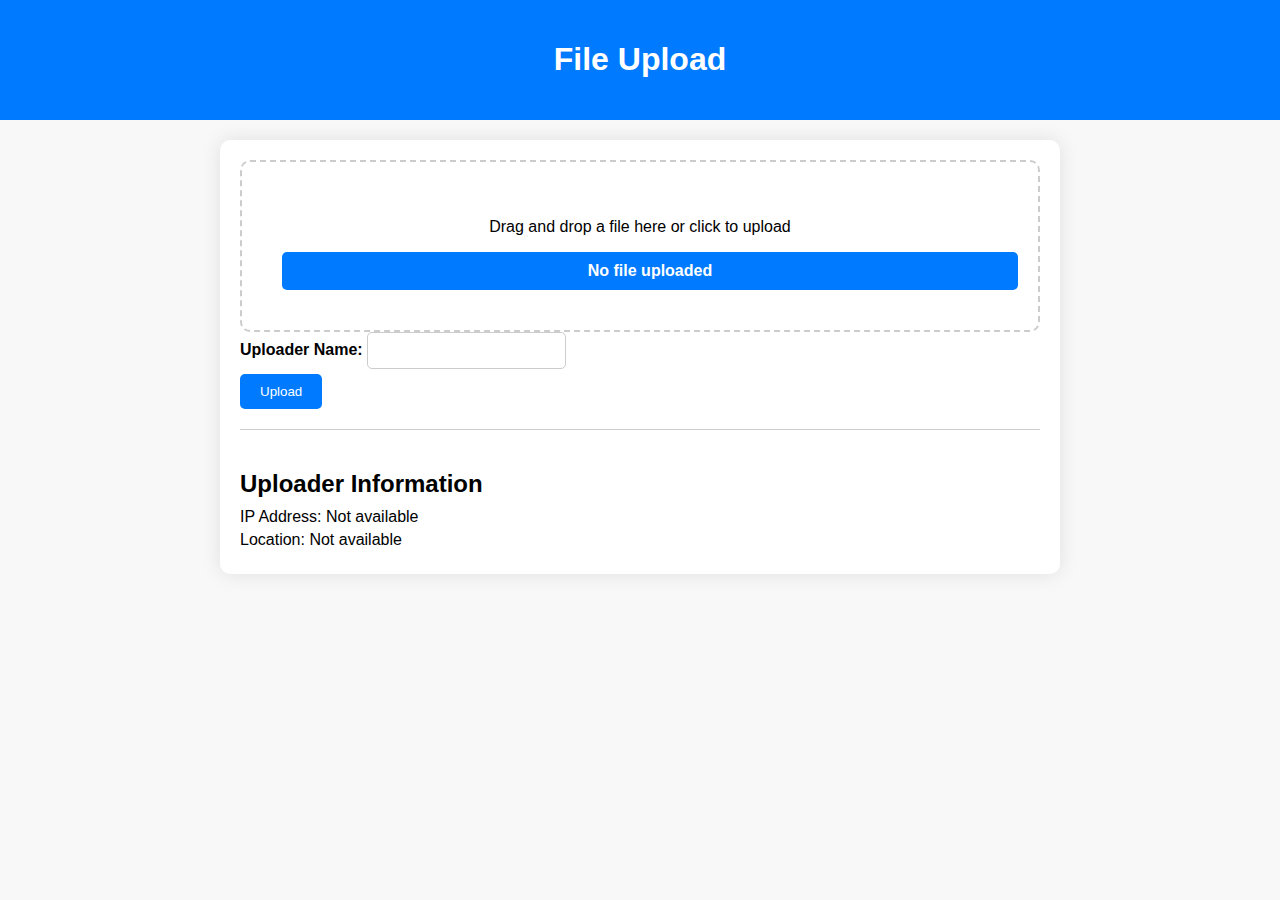
<file: File Upload And Weather Screens/index.html>
<!DOCTYPE html>
<html lang="en">
<head>
    <meta charset="UTF-8">
    <meta name="viewport" content="width=device-width, initial-scale=1.0">
    <link rel="stylesheet" href="./css/main-styles.css">
    <title>File Upload</title>
</head>
<body>
    <header>
        <h1>File Upload</h1>
    </header>
    <main>
        <div id="file-drop-zone" class="drop-zone">
            <p>Drag and drop a file here or click to upload</p>
            <div id="uploaded-file-box" class="file-box">
                <p>No file uploaded</p>
            </div>
            <input type="file" id="file-input" accept=".jpg, .jpeg, .png" style="display: none;">
        </div>
        <form id="my-form">
            <label for="uploader-name">Uploader Name:</label>
            <input type="text" id="uploader-name" name="uploader-name" required>
            <div id="name-error" class="error"></div>
            <button type="submit">Upload</button>
        </form>
        <div id="uploader-info">
            <h2>Uploader Information</h2>
            <p id="user-ip">IP Address: Loading...</p>
            <p id="user-location">Location: Loading...</p>
        </div>
    </main>
    <script src="./js/main-script.js"></script>
</body>
</html>
</file>
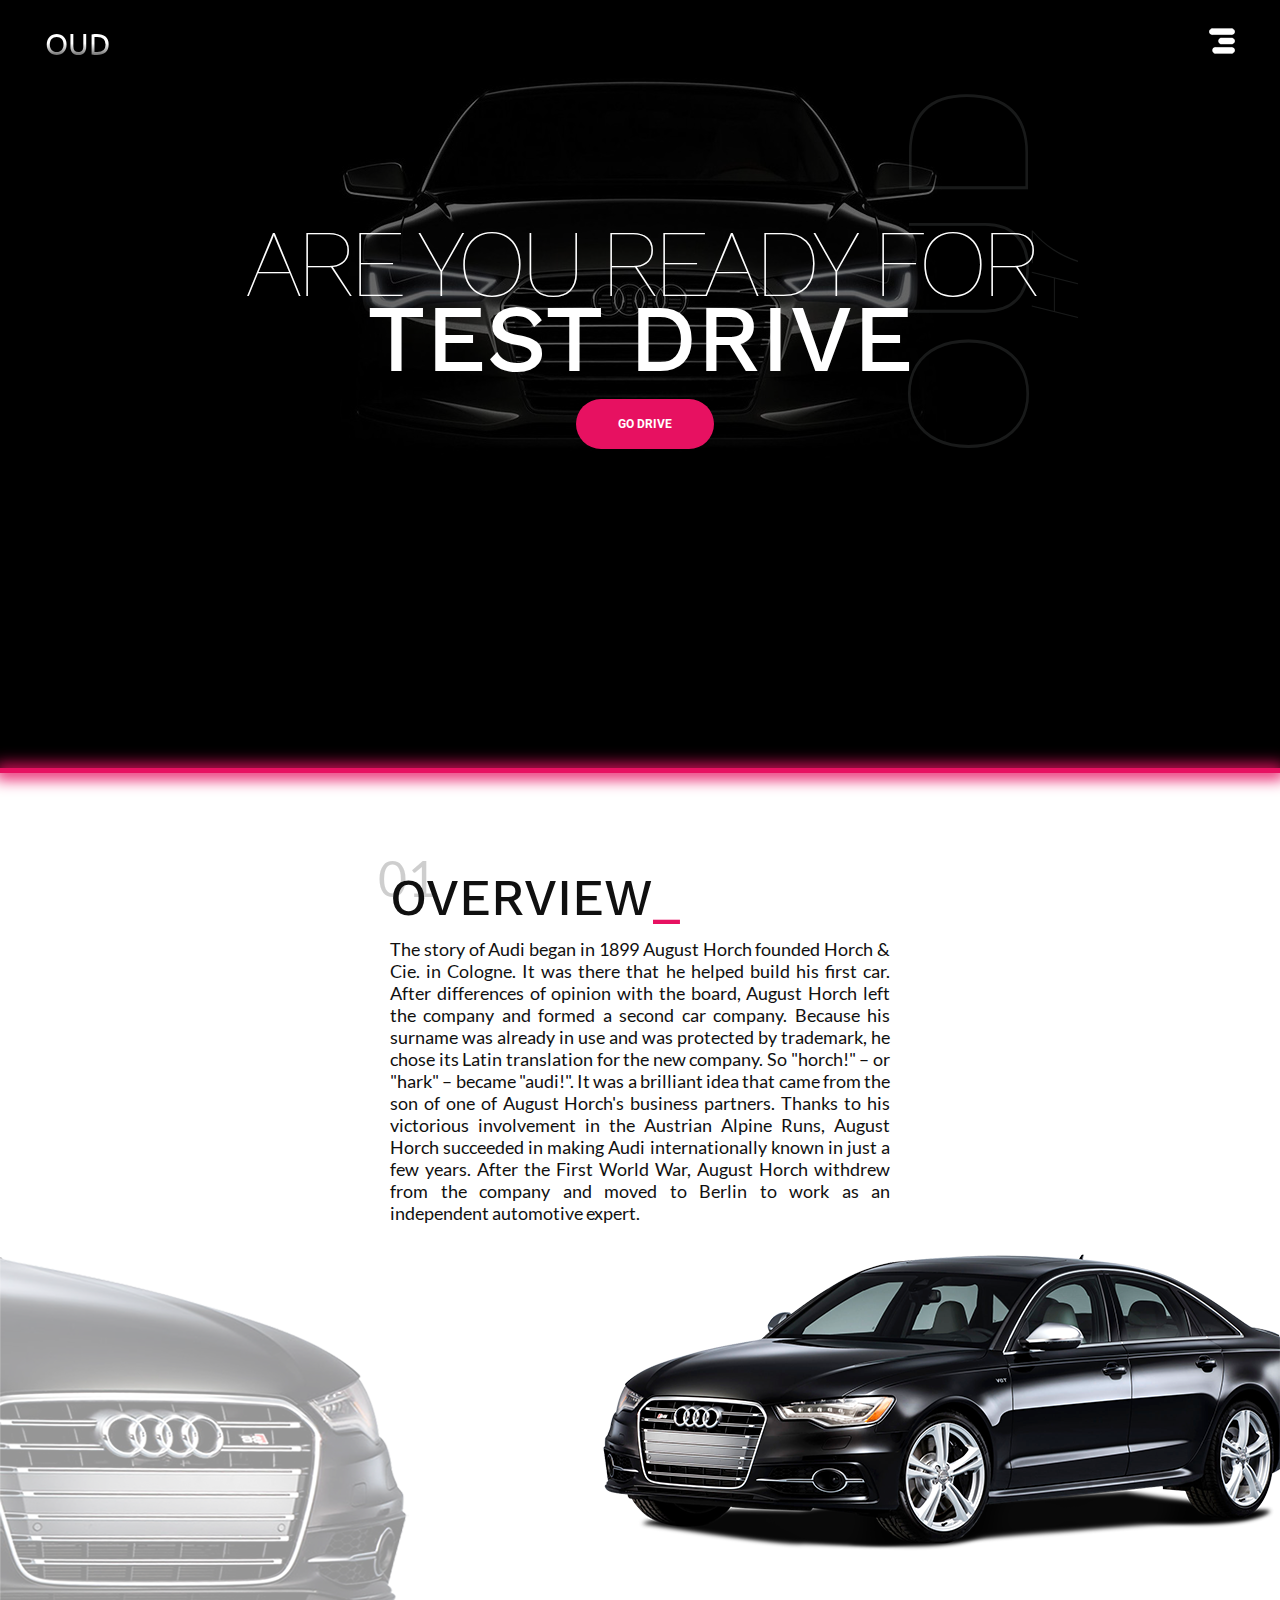
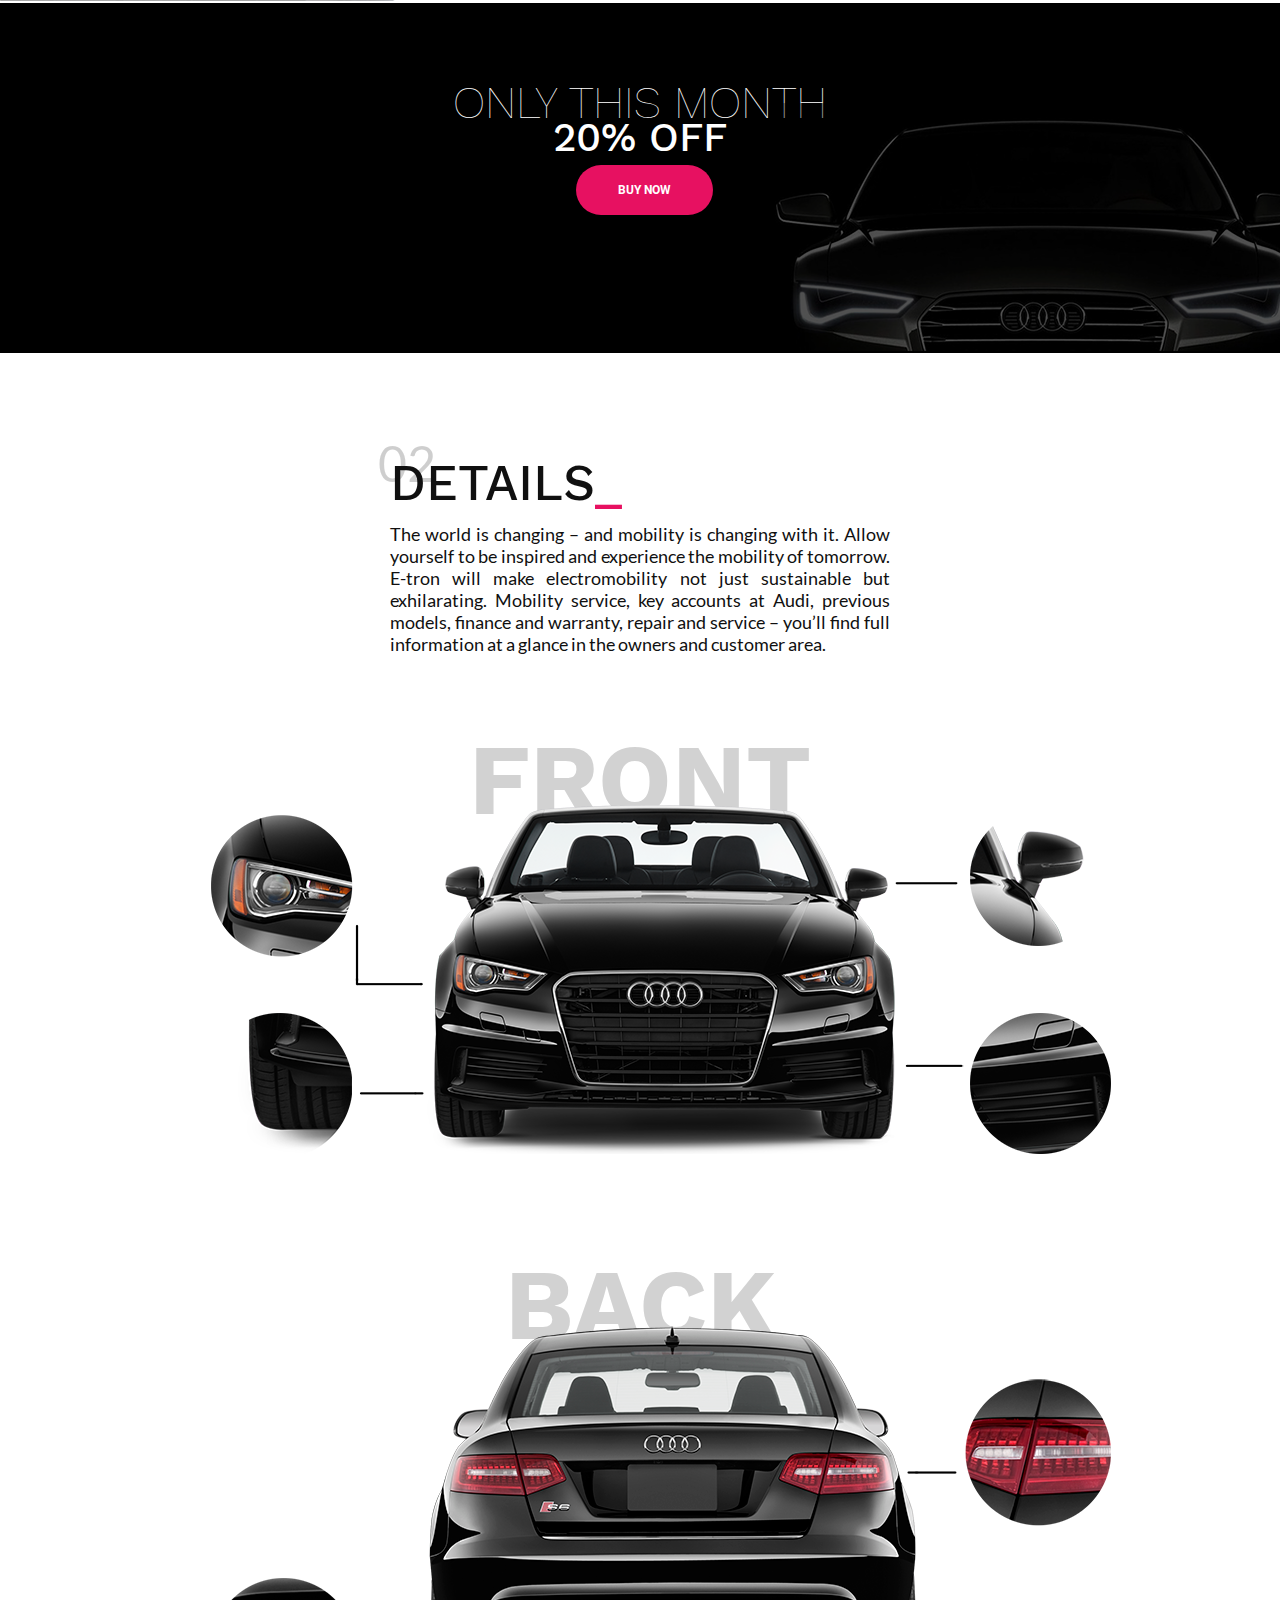
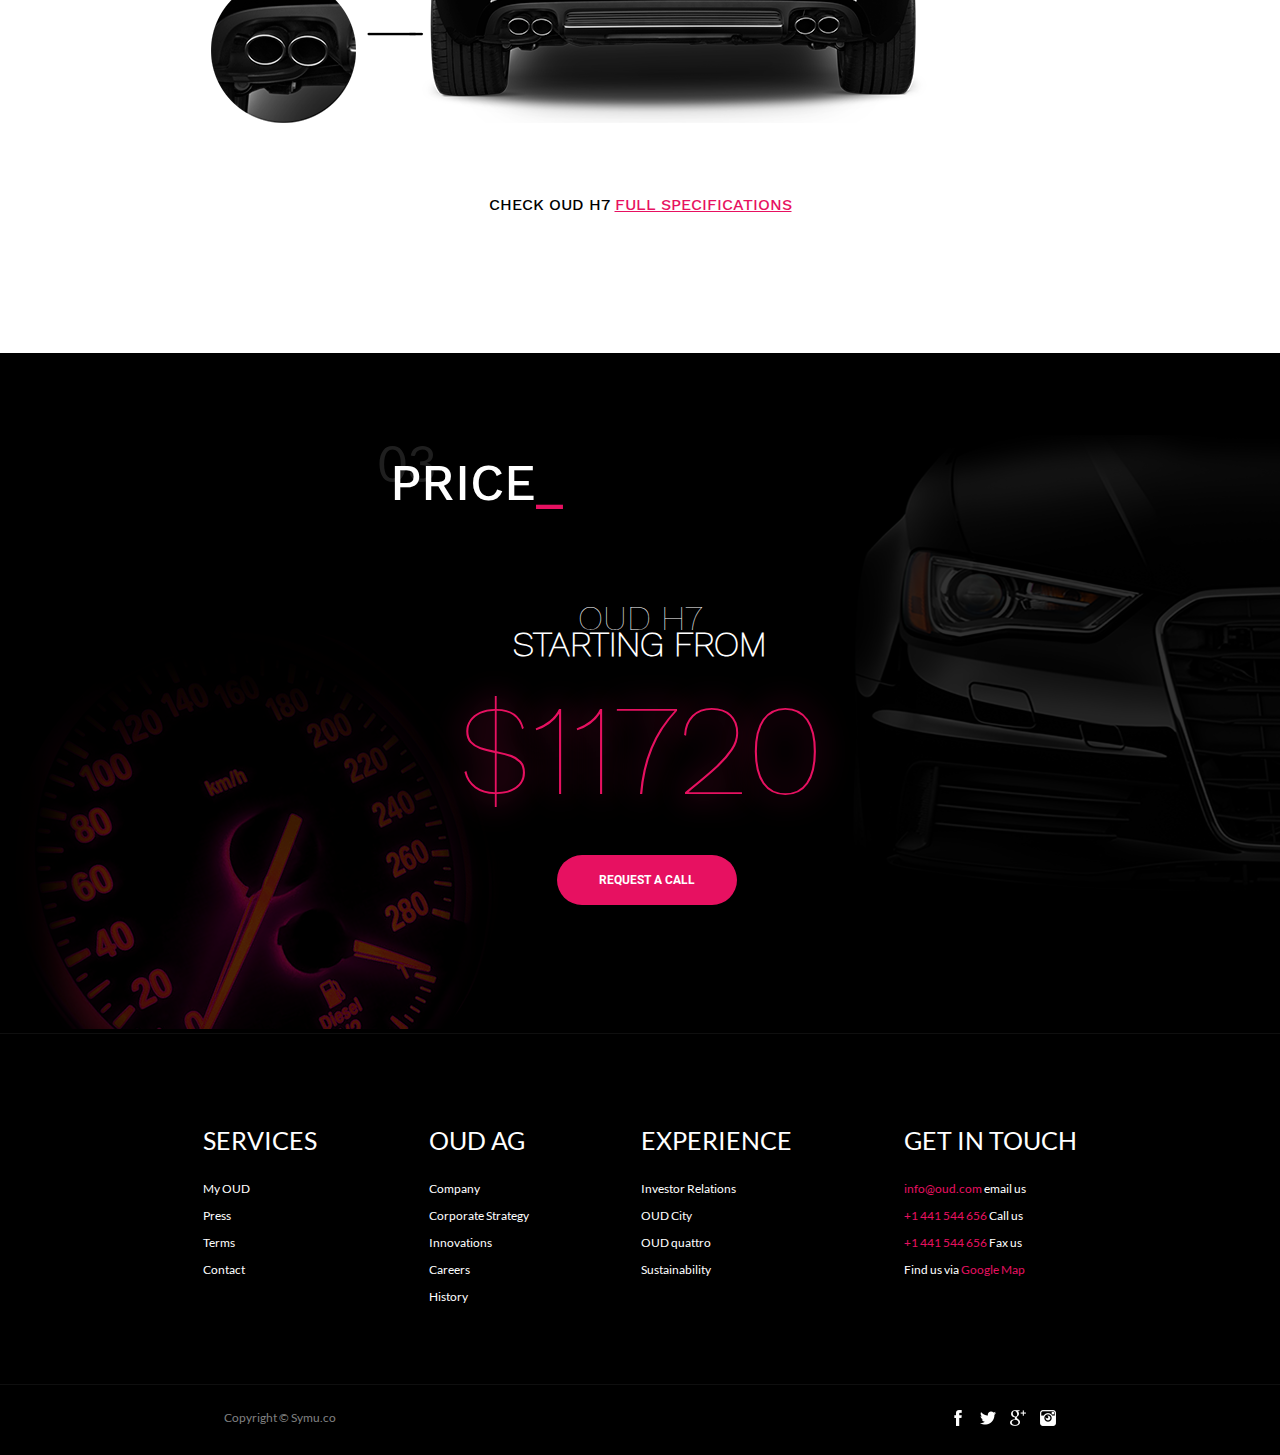
<file: Project OUD/index.html>
<!DOCTYPE html>
<html>
    <head>
        <title>OUD</title>
        <meta name="keywords" content= "oud, audi, best, car, luxury, super, fast"/>
        <meta name="description" content="OUD MOTORS"/>
        <meta name="author" content="Sumedh Kumar"/>
        <link rel='stylesheet' href='css/myclasses.css'/>
        <link rel='shortcut icon' href='img/oudfavicon.ico'/>
    </head>

    <body>
        <div class="firstdiv">
            <p class="oud">
                <a title="Home" href="index.html">OUD</a>
                <img src="img/menu.png" alt="Menu" class="menu">
            </p>
            <img src="img/main_car.png" alt="Main Car" class="maincar">
            <div class="rotateddiv">
                <p class="rotatedoud">OUD</p>
                <p class="rotatedhseven">H7</p>
            </div>
            <div>
                <p class="ready">ARE YOU READY FOR</p>
                <p class="testdrive">TEST DRIVE</p>
                <button class="pinkbutton">
                    <p class="inpinkbutton">GO DRIVE</p>
                </button>
            </div>
        </div>

        <div class="pinkborder"></div>

        <div class="seconddiv">
            <p class="titlenumber">01</p>
            <div class="paradiv">
                <p class="title">OVERVIEW<span class="pinkunderscore">_</span></p>    
                <p class="overview">
                    The story of Audi began in 1899 August Horch founded Horch & Cie. in Cologne. 
                    It was there that he helped build his first car. After differences of opinion with the board,
                    August Horch left the company and formed a second car company.
                    Because his surname was already in use and was protected by trademark, 
                    he chose its Latin translation for the new company. So "horch!" – or "hark" – became "audi!". 
                    It was a brilliant idea that came from the son of one of August Horch's business partners.
                    Thanks to his victorious involvement in the Austrian Alpine Runs, August Horch succeeded in making Audi internationally 
                    known in just a few years. After the First World War, August Horch withdrew from the company and moved to Berlin to work as an independent automotive expert.
                </p>
            </div>
            <img src="img/side_car.png" alt="sidecar" class="sidecar">
            <img src="img/enginevent.png" alt="enginevent" class="enginevent">
        </div>

        <div class="thirddiv">
            <p class="month">ONLY THIS MONTH</p>
            <P class="twentypercent">20% OFF</P>
            <img src="img/discount_car.png" alt="discount car" class="discountcar">
            <button class="pinkbutton" style="margin-top:-190px">
                    <p class="inpinkbutton">BUY NOW</p>
            </button>
        </div>

        <div class="fourthdiv">
            <p class="titlenumber">02</p>
            <div class="paradiv">
                <p class="title">DETAILS<span class="pinkunderscore">_</span></p>    
                <p class="overview">
                    The world is changing – and mobility is changing with it.
                    Allow yourself to be inspired and experience the mobility of tomorrow. E-tron will make electromobility 
                    not just sustainable but exhilarating.
                    Mobility service, key accounts at Audi, previous models, finance and warranty,
                    repair and service – you’ll find full information at a glance in the owners and customer area.
                </p>
            </div>
            <p class="front">FRONT</p>
            <img src="img/frontfeature.png" alt="front feature" class="frontfeature">
            <p class="back">BACK</p>
            <img src="img/backfeature.png" alt="back feature" class="backfeature">
            <p class="check">CHECK OUD H7 <span class="specification">FULL SPECIFICATIONS</span></p>
        </div>

        <div class="fifthdiv">
            <p class="titlenumber" style="color:#9b9b9b">03</p>
            <div class="paradiv">
                <p class="title" style="color:white">PRICE<span class="pinkunderscore">_</span></p>
            </div>
            <p class="oudhseven">OUD H7</p>
            <p class="startingfrom">STARTING FROM</p>
            <P class="price">$11720</P>
            <button class="pinkbutton" style="margin-top:20px; margin-left:43.5%;">
                    <p class="inpinkbutton">REQUEST A CALL</p>
            </button>
            <img src="img/speedometer.png" alt="speedometer" class="speedometer">
            <img src="img/nearfront.png" alt="nearfront" class="nearfront">
        </div>

        <div class="sixthdiv">
            <table class="centertable">
                <tr>
                    <td class="tableheading">SERVICES</td>
                    <td class="tableheading">OUD AG</td>
                    <td class="tableheading">EXPERIENCE</td>
                    <td class="tableheading">GET IN TOUCH</td>
                </tr>
                <tr>
                    <td class="tableelements">My OUD</td>
                    <td class="tableelements">Company</td>
                    <td class="tableelements">Investor Relations</td>
                    <td class="tableelements" style="text-decoration:none; cursor:default;"><span class="pinklink" style="color:#e71161">info@oud.com </span>email us</td>
                </tr>
                <tr>
                    <td class="tableelements">Press</td>
                    <td class="tableelements">Corporate Strategy</td>
                    <td class="tableelements">OUD City</td>
                    <td class="tableelements" style="text-decoration:none; cursor:default;"><span class="pinklink" style="color:#e71161">+1 441 544 656 </span>Call us</td>
                </tr>
                <tr>
                    <td class="tableelements">Terms</td>
                    <td class="tableelements">Innovations</td>
                    <td class="tableelements">OUD quattro</td>
                    <td class="tableelements" style="text-decoration:none; cursor:default;"><span class="pinklink" style="color:#e71161">+1 441 544 656 </span>Fax us</td>
                </tr>
                <tr>
                    <td class="tableelements">Contact</td>
                    <td class="tableelements">Careers</td>
                    <td class="tableelements">Sustainability</td>
                    <td class="tableelements" style="text-decoration:none; cursor:default;">Find us via <span class="pinklink" style="color:#e71161">Google Map</span></td>
                </tr>
                <tr>
                    <td>&nbsp;</td>
                    <td class="tableelements">History</td>
                    <td>&nbsp;</td>
                    <td>&nbsp;</td>
                </tr>
            </table>
        </div>

        <div class="seventhdiv">
            <p class="copyright">Copyright © Symu.co</p>
            <div class="iconset">
                <img src="img/facebook.png" alt="facebook" class="contacticons">
                <img src="img/twitter.png" alt="twitter" class="contacticons">
                <img src="img/google_plus.png" alt="google plus" class="contacticons">
                <img src="img/instagram.png" alt="instagram" class="contacticons">
            </div>
        </div>
    </body>
</html>
</file>
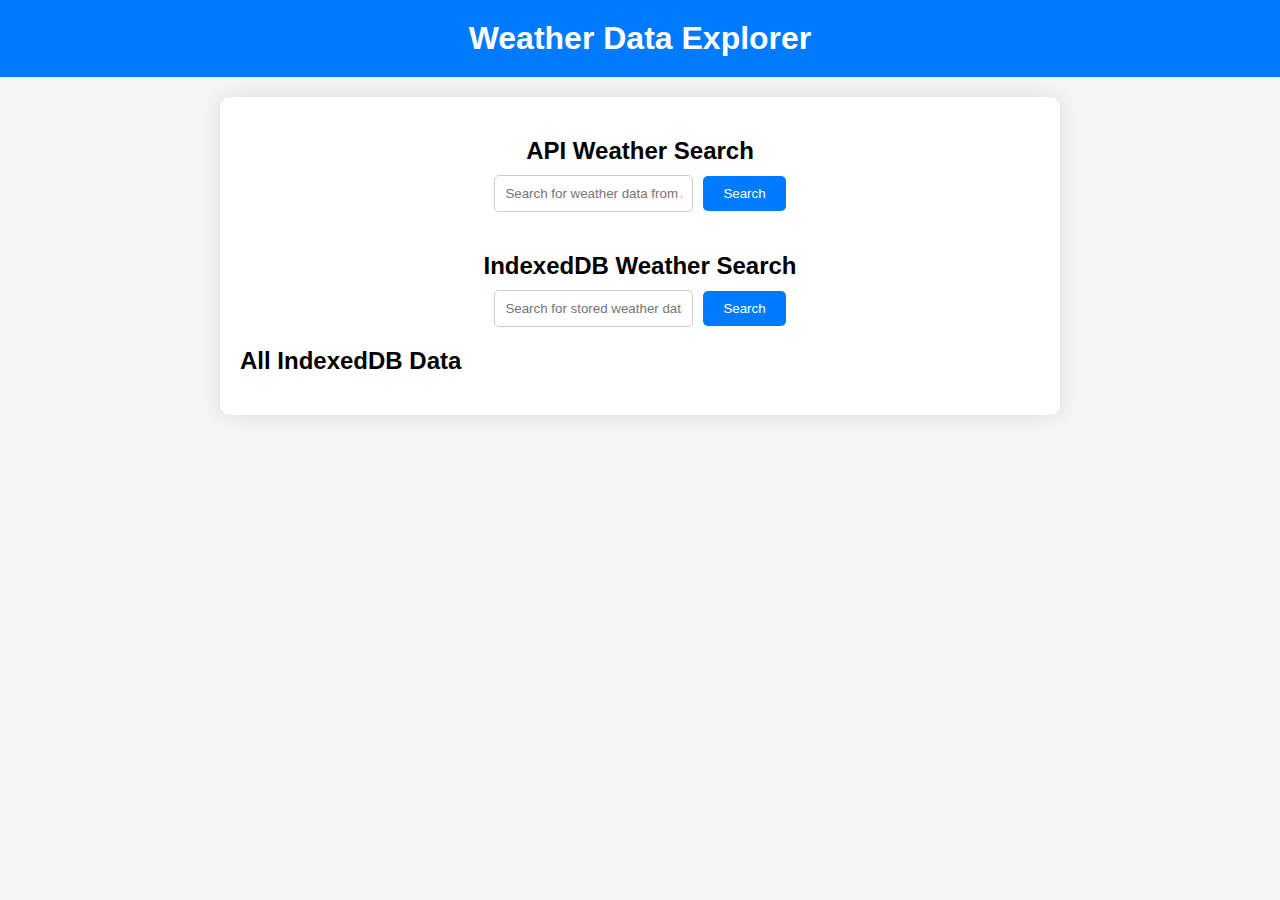
<file: File Upload And Weather Screens/api_explore.html>
<!-- weather.html -->
<!DOCTYPE html>
<html lang="en">
<head>
    <meta charset="UTF-8">
    <meta name="viewport" content="width=device-width, initial-scale=1.0">
    <title>Weather Data Explorer</title>
    <link rel="stylesheet" href="./css/weather-styles.css">
</head>
<body>
    <header>
        <h1>Weather Data Explorer</h1>
    </header>
    <main>
        <section id="search-api">
            <h2>API Weather Search</h2>
            <div class="search-bar">
                <input type="text" id="api-search-input" placeholder="Search for weather data from API">
                <button id="api-search-button">Search</button>
            </div>
        </section>
        <section id="api-results">
            <div id="search-results-api"></div>
        </section>
        <section id="search-db">
            <h2>IndexedDB Weather Search</h2>
            <div class="search-bar">
                <input type="text" id="db-search-input" placeholder="Search for stored weather data">
                <button id="db-search-button">Search</button>
            </div>
        </section>
        <section id="db-results">
            <div id="search-results-db"></div>
        </section>
        <section id="all-db-data">
            <h2>All IndexedDB Data</h2>
            <div id="all-data"></div>
        </section>
    </main>
    <script src="./js/weather-script.js"></script>
</body>
</html>
</file>
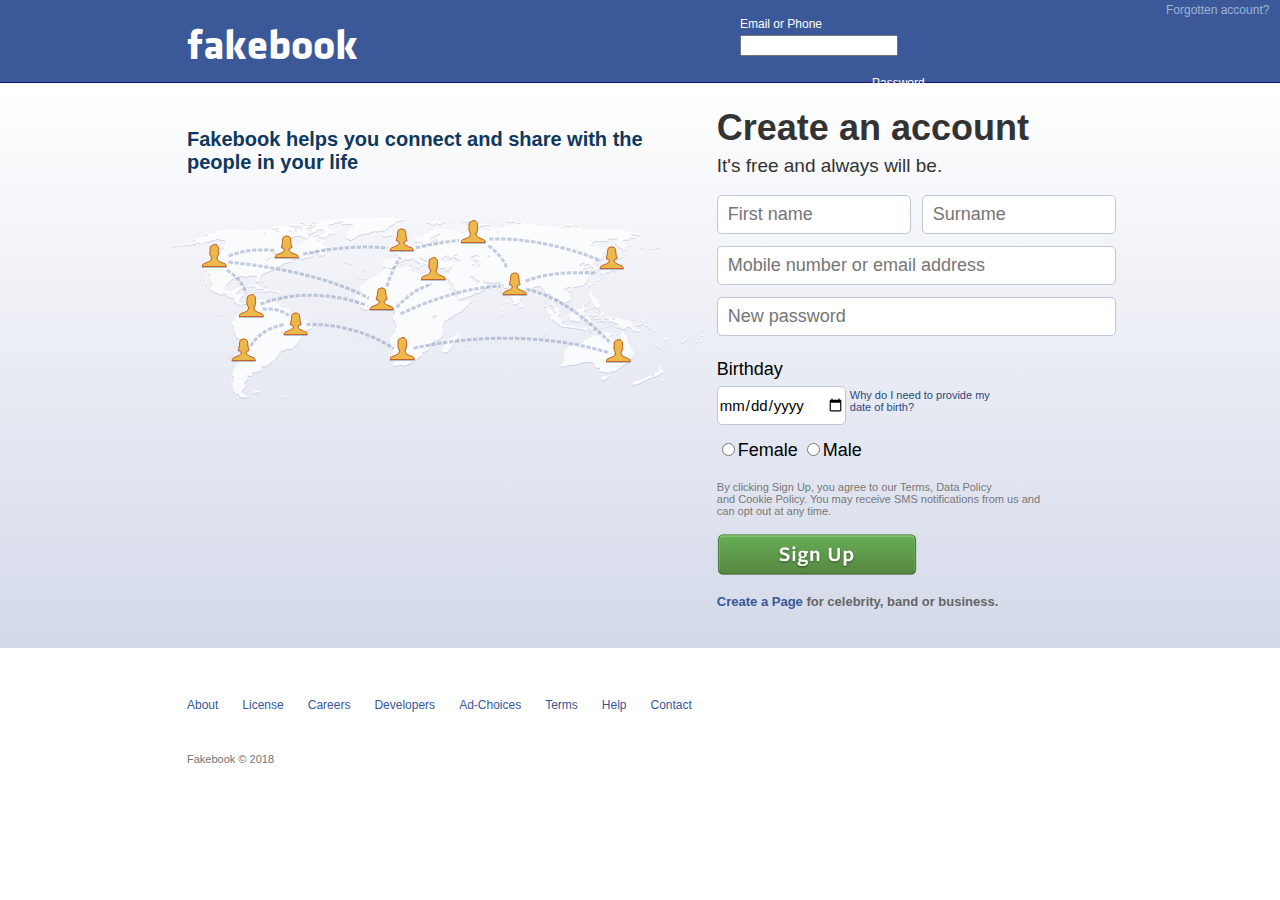
<file: Project Fakebook/fakebook.html>
<!DOCTYPE html>
<html>
    <head>
        <title>Fakebook - Home</title>
        <meta name="keywords" content= "facebook, facebook 2, fake, face, book, fakebook"/>
        <meta name="description" content="An alternative for Facebook."/>
        <meta name="author" content="Sumedh Kumar M S"/>
        <style>
            @font-face{
                font-family: Klavika;
                src: url(fonts/Klavika_Bold.otf)
            }
            body{
                margin:0; 
            }
            button{
                cursor:pointer;
            }
            .underline:hover{
                text-decoration:underline;
                cursor:pointer;
            }
            .footer{
                font-family:Arial; font-size: 12px; color:#365899;
            }
        </style>
    </head>

    <body>
        <div style="background-color:#3b5998; width:50%; height:82px; border-bottom: 1px solid rgb(24, 24, 116); float:left">
            <p style="margin:0"><a title="A digital world better than the leaky Facebook" href="fakebook.html"
                style="text-decoration:none; color:white; font-family:Klavika; font-size: 43px;
                padding-left:187px; padding-top:23px; display:inline-block">fakebook</a></p>
        </div>
        <div style="background-color:#3b5998; width:50%; height:82px; border-bottom: 1px solid rgb(24, 24, 116); float:right">
            <form style="padding-top:14px; padding-left:100px; float:left">
                <label style="color:white; font-family:Arial; font-size:12px">Email or Phone</label><br />
                <div style="padding-bottom:3px"></div>
                <input style="width:150px;" type="text"/>
                <div style="padding-bottom:3px"></div>
            </form>
            <form style="padding-top:14px; padding-right:250px; float:right">
                <label style="color:white; font-family:Arial; font-size:12px">Password</label><br />
                <div style="padding-bottom:3px"></div>
                <input style="width:150px" type="password"/>
            </form>
            <form style="margin-top:-21px; padding-right:181px; float:right;">
                <button type="button" style="background-color:#4267b2;
                color:white; font-family:Arial; border: thin solid #29487d; height:22px;"><b>Log In</b></button>
                <div style="padding-bottom:3px"></div>
            </form>
            <forgot class="underline" style="color:#9cb4d8; font-family:Arial; font-size:12px; padding-left:268px">Forgotten account?</forgot>
        </div>
        <br />
        <div style="background: linear-gradient(#ffffff,#d4d9e9); width:56%; height:565px; float:left">
            <p style="font-family: arial; color:#0e385f; font-size: 20px; font-weight:bold;
            padding-left:187px; padding-top:25px">Fakebook helps you connect and share with the<br />people in your life</p><br />
            <img src="img/people_connect.png" alt="People Connect" style="padding-left:170px;">
        </div>
        <div style="background: linear-gradient(#ffffff,#d4d9e9); width:44%; height:565px; float:right">
            <h1 style="font-family:Arial; font-size:36px; font-weight:600; color:#333; margin-bottom:0px;">Create an account</h1>
            <p style="font-family:Arial; font-size:19px; font-weight:normal; color:#333; margin-bottom:0px; margin-top:6px">It's free and always will be.</p><br />
            <form>
                <input type="text" style="width:172px; border-color:#bdc7d8; border-radius:5px;
                padding: 8px 10px; font-size:18px; border: 1px solid #bdc7d8; margin-bottom:12px; margin-right:7px;" placeholder="First name"/>
                <input type="text" style="width:172px; border-color:#bdc7d8; border-radius:5px;
                padding: 8px 10px; font-size:18px; border: 1px solid #bdc7d8; margin-bottom:12px;" placeholder="Surname"/><br />
                <input type="text" style="width:377px; border-color:#bdc7d8; border-radius:5px;
                padding: 8px 10px; font-size:18px; border: 1px solid #bdc7d8; margin-bottom:12px;" placeholder="Mobile number or email address"/><br />
                <input type="text" style="width:377px; border-color:#bdc7d8; border-radius:5px;
                padding: 8px 10px; font-size:18px; border: 1px solid #bdc7d8; margin-bottom:5px;" placeholder="New password"/><br />
                <p style="font-family:Arial; font-size:18px; font-weight:normal; margin-bottom:-12px;">Birthday</p><br />
                <input type="date" style="border: 1px solid #bdc7d8; height:37px; border-radius:5px; font-family:Arial;
                font-size:15px; font-weight:normal; margin-bottom:15px;"/>
                <p class="underline" style="margin:0; font-family:Arial; font-size:11px; color:#29487d; display:inline-block">Why do I need to provide my<br />date of birth?</p><br />
                <input type="radio" name="gender" value:"female"><g style="font-family:Arial; font-size:18px">Female</g>
                <input type="radio" name="gender" value:"male"><g style="font-family:Arial; font-size:18px">Male</g>
            </form>
            <p style="font-family:Arial; font-size:11px; color:#777; margin-top:20px;">
                By clicking Sign Up, you agree to our <t class="underline">Terms</t>, <d class="underline">Data Policy</d><br />and <c class="underline">Cookie Policy</c>. You may receive SMS notifications from us and<br />can opt out at any time.<br />
            </p><br />
            <img src="img/signup.png" style="width:auto; height:auto; max-width:200px; cursor:pointer; margin-top: -14px;" alt="Sign up"><br />
            <p style="font-family:Arial; font-size:13px; font-weight:bold; color:#666;"><c class="underline" style="color:#365899;">Create a Page</c> for celebrity, band or business.</p>
        </div>
        <div style="width:100%">
            <f class="underline footer" style="padding-left:187px; display:inline-block; padding-top:50px; padding-bottom:30px; padding-right:20px;">About</f>
            <f class="underline footer" style="display:inline-block; padding-top:50px; padding-bottom:30px; padding-right:20px;">License</f>
            <f class="underline footer" style="display:inline-block; padding-top:50px; padding-bottom:30px; padding-right:20px;">Careers</f>
            <f class="underline footer" style="display:inline-block; padding-top:50px; padding-bottom:30px; padding-right:20px;">Developers</f>
            <f class="underline footer" style="display:inline-block; padding-top:50px; padding-bottom:30px; padding-right:20px;">Ad-Choices</f>
            <f class="underline footer" style="display:inline-block; padding-top:50px; padding-bottom:30px; padding-right:20px;">Terms</f>
            <f class="underline footer" style="display:inline-block; padding-top:50px; padding-bottom:30px; padding-right:20px;">Help</f>
            <f class="underline footer" style="display:inline-block; padding-top:50px; padding-bottom:30px; padding-right:20px;">Contact</f>
            <p style="font-size:11px; font-family:Arial; color:#737373; padding-left:187px; padding-bottom:10px;">Fakebook &copy 2018</p>
        </div>
    </body>
</html>
</file>
<file: File Upload And Weather Screens/css/main-styles.css>
body {
  font-family: "Arial", sans-serif;
  background-color: #f8f8f8;
  margin: 0;
  padding: 0;
}

header {
  background-color: #007bff;
  color: #fff;
  text-align: center;
  padding: 20px;
}

main {
  max-width: 800px;
  margin: 20px auto;
  background-color: #fff;
  padding: 20px;
  box-shadow: 0 0 20px rgba(0, 0, 0, 0.1);
  border-radius: 10px;
}
main #uploader-info {
  margin-top: 20px;
  padding-top: 20px;
  border-top: 1px solid #ccc;
}
main #uploader-info h2 {
  font-size: 24px;
  margin-bottom: 10px;
}
main #uploader-info p {
  font-size: 16px;
  margin: 5px 0;
}

.drop-zone {
  border: 2px dashed #ccc;
  text-align: center;
  padding: 40px;
  cursor: pointer;
  border-radius: 10px;
  transition: background-color 0.3s ease-in-out;
  position: relative;
}
.drop-zone.file-uploaded {
  background-color: #5cb85c;
  border: 2px dashed #449d44;
}

.file-box {
  background-color: #007bff;
  color: #fff;
  padding: 10px;
  border-radius: 5px;
  margin-top: 10px;
  width: 100%;
  display: flex;
  align-items: center;
  justify-content: center;
}
.file-box p {
  margin: 0;
  font-weight: bold;
}

label {
  font-weight: bold;
}

input[type=text] {
  padding: 10px;
  border: 1px solid #ccc;
  border-radius: 5px;
  transition: border-color 0.3s ease-in-out;
}
input[type=text]:focus {
  border-color: #007bff;
}

.error {
  color: #ff0000;
  font-size: 14px;
  margin-top: 5px;
}

button {
  background-color: #007bff;
  color: #fff;
  border: none;
  padding: 10px 20px;
  cursor: pointer;
  border-radius: 5px;
  transition: background-color 0.3s ease-in-out;
}
button:hover {
  background-color: #0062cc;
}/*# sourceMappingURL=main-styles.css.map */
</file>
<file: Project OUD/css/myclasses.css>
@font-face{
    font-family:UbuntuRegular;
    src: url('../fonts/ubuntu_regular.ttf');
}

@font-face{
    font-family:WorkSansThin;
    src: url('../fonts/worksans_thin.ttf');
}

@font-face{
    font-family:WorkSansMedium;
    src: url('../fonts/worksans_medium.ttf');
}

@font-face{
    font-family:WorkSansBold;
    src: url('../fonts/worksans_bold.ttf');
}

@font-face{
    font-family:RobotoBold;
    src: url('../fonts/roboto_bold.ttf');
}

@font-face{
    font-family:LatoRegular;
    src: url('../fonts/lato_regular.ttf');
}

body,a,p{
    margin:0px;
    padding:0px;
}

table{
    border-collapse:separate;
    border-spacing:100px 0;
}

td{
    font-family:LatoRegular;
    color:#ffffff;
    font-size:12px;
    text-align:left;
    padding:6px;
}

.firstdiv{
    background-color:#000000;
    width:100%;
    height:768px;
}

.oud{
    font-family:UbuntuRegular; 
    font-size:30px; 
    background: -webkit-linear-gradient(#ffffff 70%, #1b1b1b 100%); -webkit-background-clip:text;
    -webkit-text-fill-color:transparent;
    padding-left:3.5%; 
    padding-top:2%;
}

.menu{
    float:right;
    padding-right:3.5%;
    cursor:pointer;
}

.maincar{
    display:block;
    margin-left:auto;
    margin-right:auto;
}

.rotateddiv{
    width:350px;
    height:170px;
    transform:rotate(270deg);
    float: right;
    margin-right:9.2%;
    margin-top:-260px;
}

.rotatedoud{
    font-family:WorkSansThin;
    font-size:180px;
    color: azure;
    text-align:center;
    line-height:130px;
    opacity: 0.1;
}

.rotatedhseven{
    font-family:WorkSansThin;
    font-size:70px;
    color: azure;
    text-align:center;
    line-height:45px;
    opacity: 0.1;
    font-style: italic;
}

.ready{
    font-family:WorkSansThin;
    font-size:95px;
    color:#ffffff;
    text-align:center;
    margin-top:-250px;
    letter-spacing:-5px;
    word-spacing:-2px;
    opacity:1;
}

.testdrive{
    font-family:WorkSansMedium;
    font-size:95px;
    color:#ffffff;
    text-align:center;
    line-height:40px;
    word-spacing:-4px;
    opacity:1;
}

.pinkbutton{
    background-color:#e71161;
    border:0px;
    border-radius:100px;
    padding-left:42px;
    padding-right:42px;
    padding-top:18px;
    padding-bottom:18px;
    display:block;
    margin-left:45%;
    margin-top:40px;
    position:absolute;
    cursor:pointer;
}

.inpinkbutton{
    color:#ffffff;
    font-family:RobotoBold;
    font-size:12px;
}

.pinkborder{
    background-color:#e71161;
    width:100%;
    height:5px;
    box-shadow:0px 1px 15px 5px #e71161;
    position:absolute;
}

.seconddiv{
    background-color:#ffffff;
    width:100%;
    height:835px;
}

.paradiv{
    width:500px;
    display:block;
    margin-left:auto;
    margin-right:auto;
}

.titlenumber{
    font-family:LatoRegular;
    font-size:50px;
    color:#101010;
    opacity:0.2;
    margin-left:29.5%;
    padding-top:80px;
}

.title{
    font-family:WorkSansMedium;
    font-size:50px;
    color:#101010;
    margin-top:-40px;
    position:absolute;
}

.pinkunderscore{
    color:#e71161;
}

.overview{
    font-family:LatoRegular;
    font-size:18px;
    color:#101010;
    text-align:justify;
    padding-top:30px;
}

.sidecar{
    float:right;
}

.enginevent{
    margin-top:33px;
}

.thirddiv{
    width:100%;
    height:350px;
    background-color:#000000;
}

.discountcar{
    margin-left:60%;
    margin-top:-35px;
    opacity:0.8;
}

.month{
    font-family:WorkSansThin;
    font-size:45px;
    color:#ffffff;
    text-align:center;
    opacity:1;
    line-height:200px;
}

.twentypercent{
    font-family:WorkSansMedium;
    font-size:40px;
    color:#ffffff;
    text-align:center;
    opacity:1;
    margin-top:-65px;
    line-height:0px;
}

.fourthdiv{
    width:100%;
    height:1600px;
}

.front{
    font-family:WorkSansBold;
    font-size:100px;
    color:grey;
    opacity:0.35;
    text-align:center;
    line-height:250px;
}

.frontfeature{
    display:block;
    margin-left:16.5%;
    margin-right:auto;
    margin-top:-100px;
    position:absolute;
}

.back{
    font-family:WorkSansBold;
    font-size:100px;
    color:grey;
    opacity:0.35;
    text-align:center;
    line-height:800px;
}

.backfeature{
    display:block;
    margin-left:16.5%;
    margin-right:auto;
    margin-top:-390px;
    position:absolute;
}

.check{
    font-family:WorkSansMedium;
    font-size:16px;
    color:black;
    text-align:center;
    line-height:200px;
}

.specification{
    color:#e71161;
    text-decoration:underline;
    cursor:pointer;
}

.fifthdiv{
    width:100%;
    height:680px;
    background-color:black;
}

.oudhseven{
    font-family:WorkSansThin;
    color:white;
    font-size:35px;
    text-align:center;
    line-height:250px;
}

.startingfrom{
    font-family:WorkSansThin;
    font-weight:bold;
    color:white;
    font-size:35px;
    text-align:center;
    margin-top: -120px;
}

.price{
    font-family:WorkSansThin;
    color:#e71161;
    font-size:130px;
    text-align:center;
    line-height:170px;
    text-shadow:0px 0px 30px #e71161;
}

.speedometer{
    opacity:0.3;
    margin-top:-210px;
}

.nearfront{
    opacity:0.2;
    float:right;
    margin-top:-400px;
}

.sixthdiv{
    width:100%;
    height:350px;
    background-color:#000000;
    border-bottom:1px solid #0f0f0f;
    border-top:1px solid #0f0f0f;
    text-align:center;
}

.centertable{
    margin-left:auto; 
    margin-right:auto;
    margin-top:85px;
}

.tableheading{
    font-family:LatoRegular;
    font-weight:normal;
    color:#ffffff;
    font-size:25px;
    cursor:default;
    padding-bottom:20px;
}

.tableelements:hover{
    cursor:pointer;
    text-decoration:underline;
}

.pinklink:hover{
    cursor:pointer;
    text-decoration:underline;
}

.seventhdiv{
    width:100%;
    height:70px;
    background-color:#000000;
}

.copyright{
    font-family:LatoRegular;
    color:grey;
    font-size:12px;
    line-height:65px;
    margin-left:17.5%;
}

.contacticons{
    cursor:pointer;
    padding-left:10px;
}

.iconset{
    float:right;
    margin-top:-40px;
    margin-right:17.5%;
}
</file>
<file: File Upload And Weather Screens/css/weather-styles.css>
body {
  font-family: Arial, sans-serif;
  margin: 0;
  padding: 0;
  background-color: #f5f5f5;
}

header {
  background-color: #007bff;
  color: #fff;
  text-align: center;
  padding: 20px;
}

main {
  max-width: 800px;
  margin: 20px auto;
  background-color: #fff;
  padding: 20px;
  box-shadow: 0 0 20px rgba(0, 0, 0, 0.1);
  border-radius: 10px;
}

h1 {
  font-size: 32px;
  margin: 0;
}

h2 {
  font-size: 24px;
  margin-bottom: 10px;
}

#search-api, #search-db {
  display: flex;
  flex-direction: column;
  align-items: center;
  margin-bottom: 20px;
}
#search-api .search-bar, #search-db .search-bar {
  display: flex;
  align-items: center;
}
#search-api .search-bar input[type=text], #search-db .search-bar input[type=text] {
  padding: 10px;
  border: 1px solid #ccc;
  border-radius: 5px;
  width: 70%;
  margin-right: 10px;
  transition: border-color 0.3s ease;
}
#search-api .search-bar input[type=text]:focus, #search-db .search-bar input[type=text]:focus {
  border-color: #007bff;
}
#search-api .search-bar button, #search-db .search-bar button {
  padding: 10px 20px;
  background-color: #007bff;
  color: #fff;
  border: none;
  border-radius: 5px;
  cursor: pointer;
  transition: background-color 0.3s ease;
}
#search-api .search-bar button:hover, #search-db .search-bar button:hover {
  background-color: #0056b3;
}

#weather-section {
  margin-top: 20px;
}
#weather-section #weather-data {
  padding: 10px;
  border: 1px solid #ccc;
  border-radius: 5px;
  text-align: center;
}
#weather-section p {
  margin: 5px 0;
}

#search-results-api, #search-results-db, #all-data {
  margin-top: 20px;
}
#search-results-api .search-result, #search-results-db .search-result, #all-data .search-result {
  padding: 10px;
  border: 1px solid #ccc;
  border-radius: 5px;
  margin-top: 10px;
  background-color: #f9f9f9;
}
#search-results-api .search-result p, #search-results-db .search-result p, #all-data .search-result p {
  margin: 5px 0;
}/*# sourceMappingURL=weather-styles.css.map */
</file>
